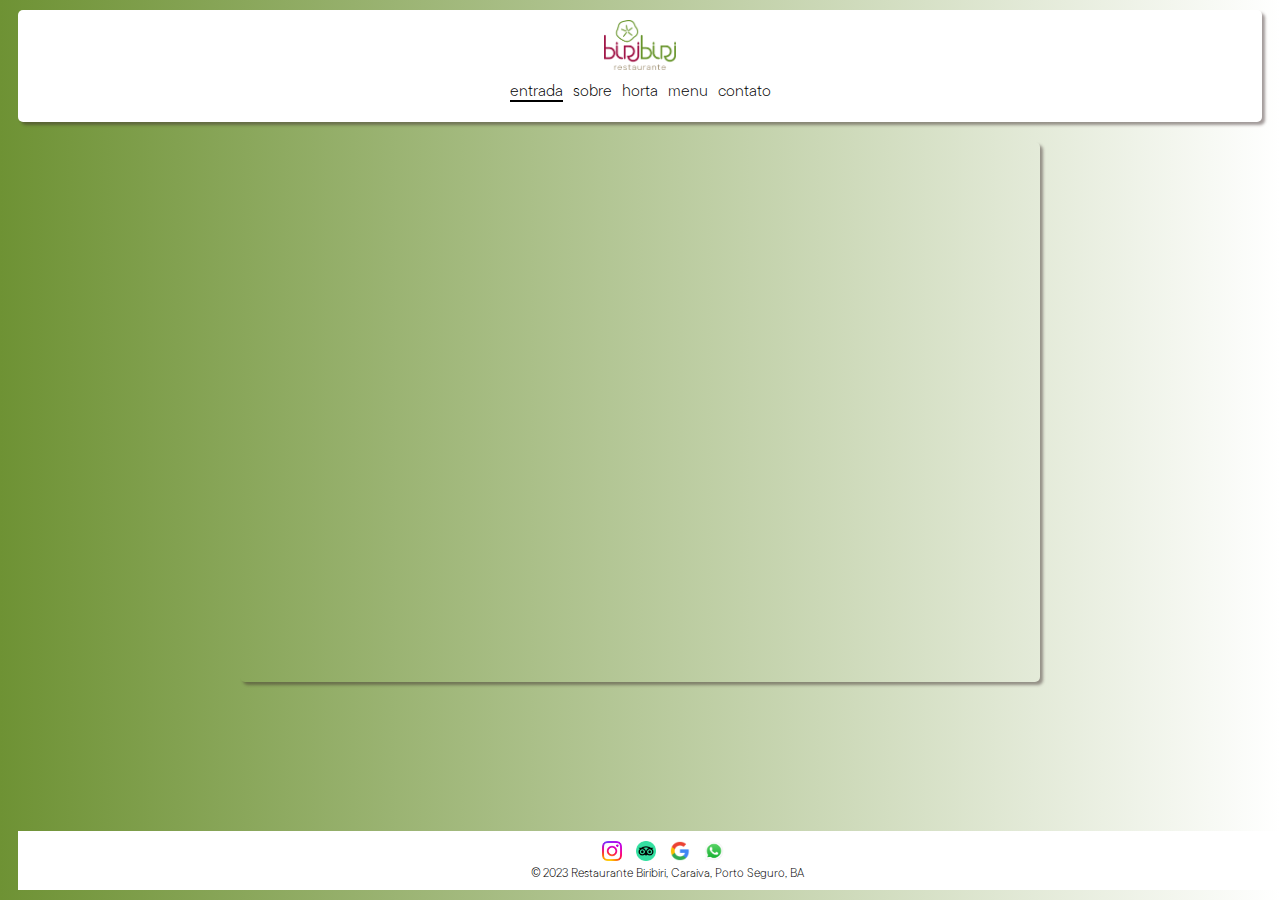
<file: index.html>
<!DOCTYPE html>
<html lang="pt-br">
<head>
    <meta charset="UTF-8">
    <meta name="viewport" content="width=device-width, initial-scale=1.0">
    <link rel="shortcut icon" href="img01.png" type="image/x-icon">
    <title>Restaurante Biribiri | Caraíva</title>
    <link rel="stylesheet" href="style.css">
    </head>
<body>
    <header>
        <img src="img06.png" alt="Restaurante Biribiri">
        <nav>
            <a href="index.html" class="ativa">entrada</a>
            <a href="indexsobre.html">sobre</a>
            <a href="indexhorta.html">horta</a>
            <a href="indexmenu.html">menu</a>
            <a href="indexcontato.html">contato</a>
        </nav>
    </header>
    <main>
        <div class="maps">
            <iframe src="https://www.google.com/maps/embed?pb=!4v1697313784203!6m8!1m7!1sCAoSLEFGMVFpcE16UUpfMUJoR2t0dWZhWDZqZ0R3bnFVcWgyUndSUDM2X3h6QXdn!2m2!1d-16.805305597026!2d-39.147418947083!3f331.9344807131514!4f1.9000514711856624!5f0.7820865974627469" width="800" height="600" style="border:0;" allowfullscreen="" loading="lazy" referrerpolicy="no-referrer-when-downgrade"></iframe>
        </div>
    </main>
    <footer>
        <a href="https://instagram.com/restaurantebiribiri" target="_blank" rel="external" class="logos"><img src="img03.png" alt="" width="20" height="20"></a>
        <a href="https://www.tripadvisor.com.br/Restaurant_Review-g1005978-d19726155-Reviews-Restaurante_Biribiri-Caraiva_Porto_Seguro_State_of_Bahia.html" target="_blank" rel="external" class="logos"><img src="img02.png" alt="" width="20" height="20"></a>
        <a href="https://www.google.com/maps/@-16.8052326,-39.1474574,3a,90y,0.45h,95.97t/data=!3m7!1e1!3m5!1sAF1QipNR64QS8qP4aSuyQGZn3oUhB7FbBimfVJFePpDm!2e10!3e12!7i6080!8i3040?entry=ttu" target="_blank" rel="external" class="logos"><img src="img04.png" alt="" width="20" height="20"></a>
        <a href="https://api.whatsapp.com/send/?phone=5573999251362&text=Ol%C3%A1%2C+poderia+me+enviar+o+card%C3%A1pio%2C+por+favor.&type=phone_number&app_absent=0" target="_blank" rel="external" class="logos"><img src="img05.png" alt="" width="20" height="20"></a>
        <p>&copy; 2023 Restaurante Biribiri, Caraiva, Porto Seguro, BA</p>
    </footer>
    </body>
</html>
</file>
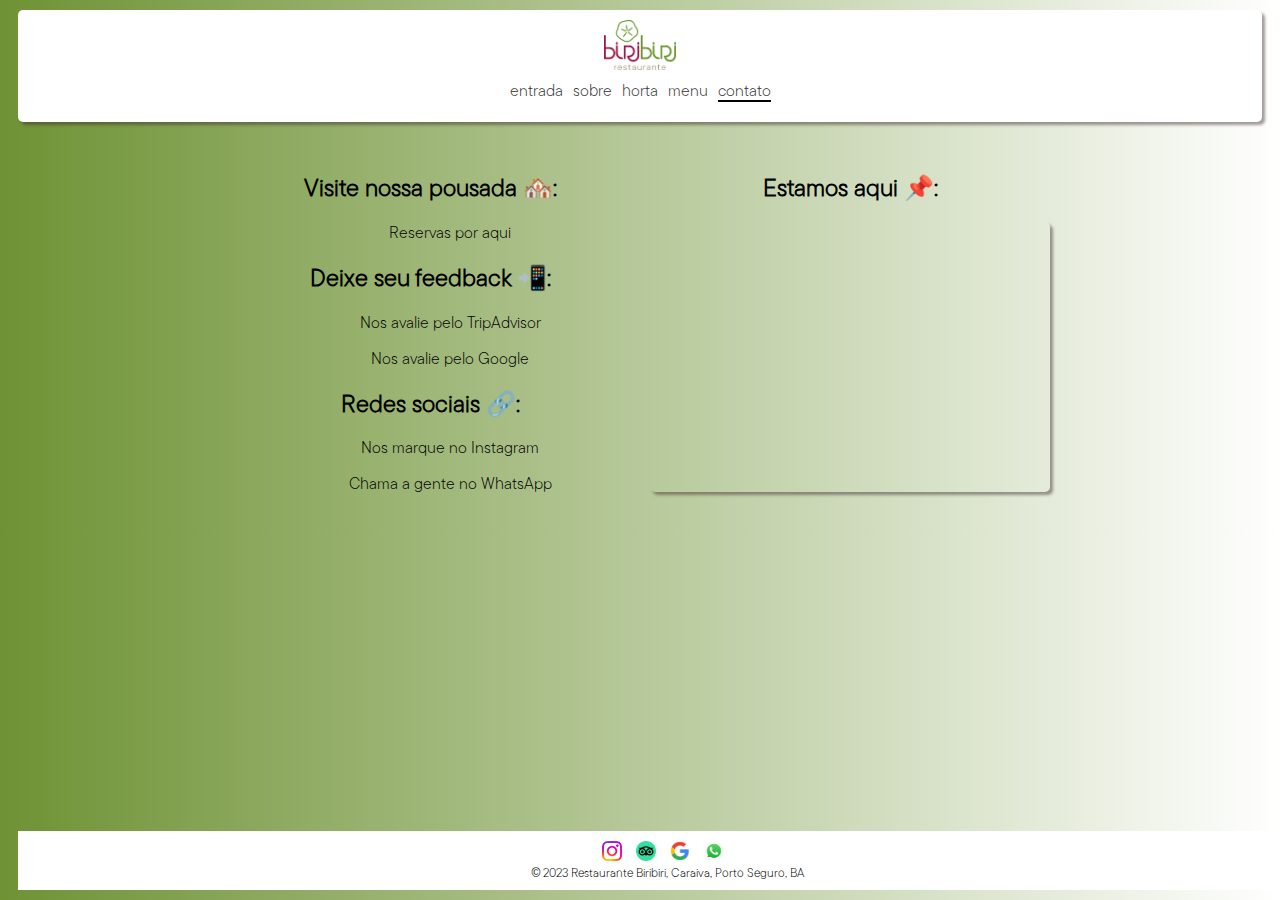
<file: indexcontato.html>
<!DOCTYPE html>
<html lang="pt-br">
<head>
    <meta charset="UTF-8">
    <meta name="viewport" content="width=device-width, initial-scale=1.0">
    <link rel="shortcut icon" href="img01.png" type="image/x-icon">
    <title>Restaurante Biribiri | Caraíva</title>
    <link rel="stylesheet" href="stylecontato.css">
</head>
<body>
    <header>
        <img src="img06.png" alt="Restaurante Biribiri">
        <nav>
            <a href="index.html">entrada</a>
            <a href="indexsobre.html">sobre</a>
            <a href="indexhorta.html">horta</a>
            <a href="indexmenu.html">menu</a>
            <a href="indexcontato.html" class="ativa">contato</a>
        </nav>
    </header>
    <main>
        <div class="grupo">
            <div class="paragrafo1">
                <h2>Visite nossa pousada 🏘️:</h2>
                <ul>Reservas por<a href="https://instagram.com/aldeiabiribiri" target="_blank" rel="external"> aqui</a></ul>
                <h2>Deixe seu feedback 📲:</h2>
                <ul>Nos avalie pelo <a href="https://www.tripadvisor.com.br/Restaurant_Review-g1005978-d19726155-Reviews-Restaurante_Biribiri-Caraiva_Porto_Seguro_State_of_Bahia.html" target="_blank" rel="external">TripAdvisor</a></ul>
                <ul>Nos avalie pelo <a href="https://www.google.com/maps/@-16.8052326,-39.1474574,3a,90y,0.45h,95.97t/data=!3m7!1e1!3m5!1sAF1QipNR64QS8qP4aSuyQGZn3oUhB7FbBimfVJFePpDm!2e10!3e12!7i6080!8i3040?entry=ttu" target="_blank" rel="external">Google</a></ul>
                <h2>Redes sociais 🔗:</h2>
                <ul>Nos marque no <a href="https://instagram.com/restaurantebiribiri" target="_blank" rel="external">Instagram</a></ul>
                <ul>Chama a gente no <a href="https://api.whatsapp.com/send/?phone=5573999251362&text=Ol%C3%A1%2C+poderia+me+enviar+o+card%C3%A1pio%2C+por+favor.&type=phone_number&app_absent=0" target="_blank" rel="external">WhatsApp</a></ul>
            </div>
            <div class="paragrafo">
                <h2>Estamos aqui 📌:</h2>
                <iframe class = "maps" src="https://www.google.com/maps/embed?pb=!4v1697501830113!6m8!1m7!1sCAoSLEFGMVFpcE16UUpfMUJoR2t0dWZhWDZqZ0R3bnFVcWgyUndSUDM2X3h6QXdn!2m2!1d-16.805305597026!2d-39.147418947083!3f331.93!4f1.9000000000000057!5f0.5970117501821992" width="400" height="270" style="border:0;" allowfullscreen="" loading="lazy" referrerpolicy="no-referrer-when-downgrade"></iframe>
            </div>
        </div>
        </main>
    <footer>
        <a href="https://instagram.com/restaurantebiribiri" target="_blank" rel="external" class="logos"><img src="img03.png" alt="" width="20" height="20"></a>
        <a href="https://www.tripadvisor.com.br/Restaurant_Review-g1005978-d19726155-Reviews-Restaurante_Biribiri-Caraiva_Porto_Seguro_State_of_Bahia.html" target="_blank" rel="external" class="logos"><img src="img02.png" alt="" width="20" height="20"></a>
        <a href="https://www.google.com/maps/@-16.8052326,-39.1474574,3a,90y,0.45h,95.97t/data=!3m7!1e1!3m5!1sAF1QipNR64QS8qP4aSuyQGZn3oUhB7FbBimfVJFePpDm!2e10!3e12!7i6080!8i3040?entry=ttu" target="_blank" rel="external" class="logos"><img src="img04.png" alt="" width="20" height="20"></a>
        <a href="https://api.whatsapp.com/send/?phone=5573999251362&text=Ol%C3%A1%2C+poderia+me+enviar+o+card%C3%A1pio%2C+por+favor.&type=phone_number&app_absent=0" target="_blank" rel="external" class="logos"><img src="img05.png" alt="" width="20" height="20"></a>
        <p>&copy; 2023 Restaurante Biribiri, Caraiva, Porto Seguro, BA</p>
    </footer>
    </body>
</html>
</file>
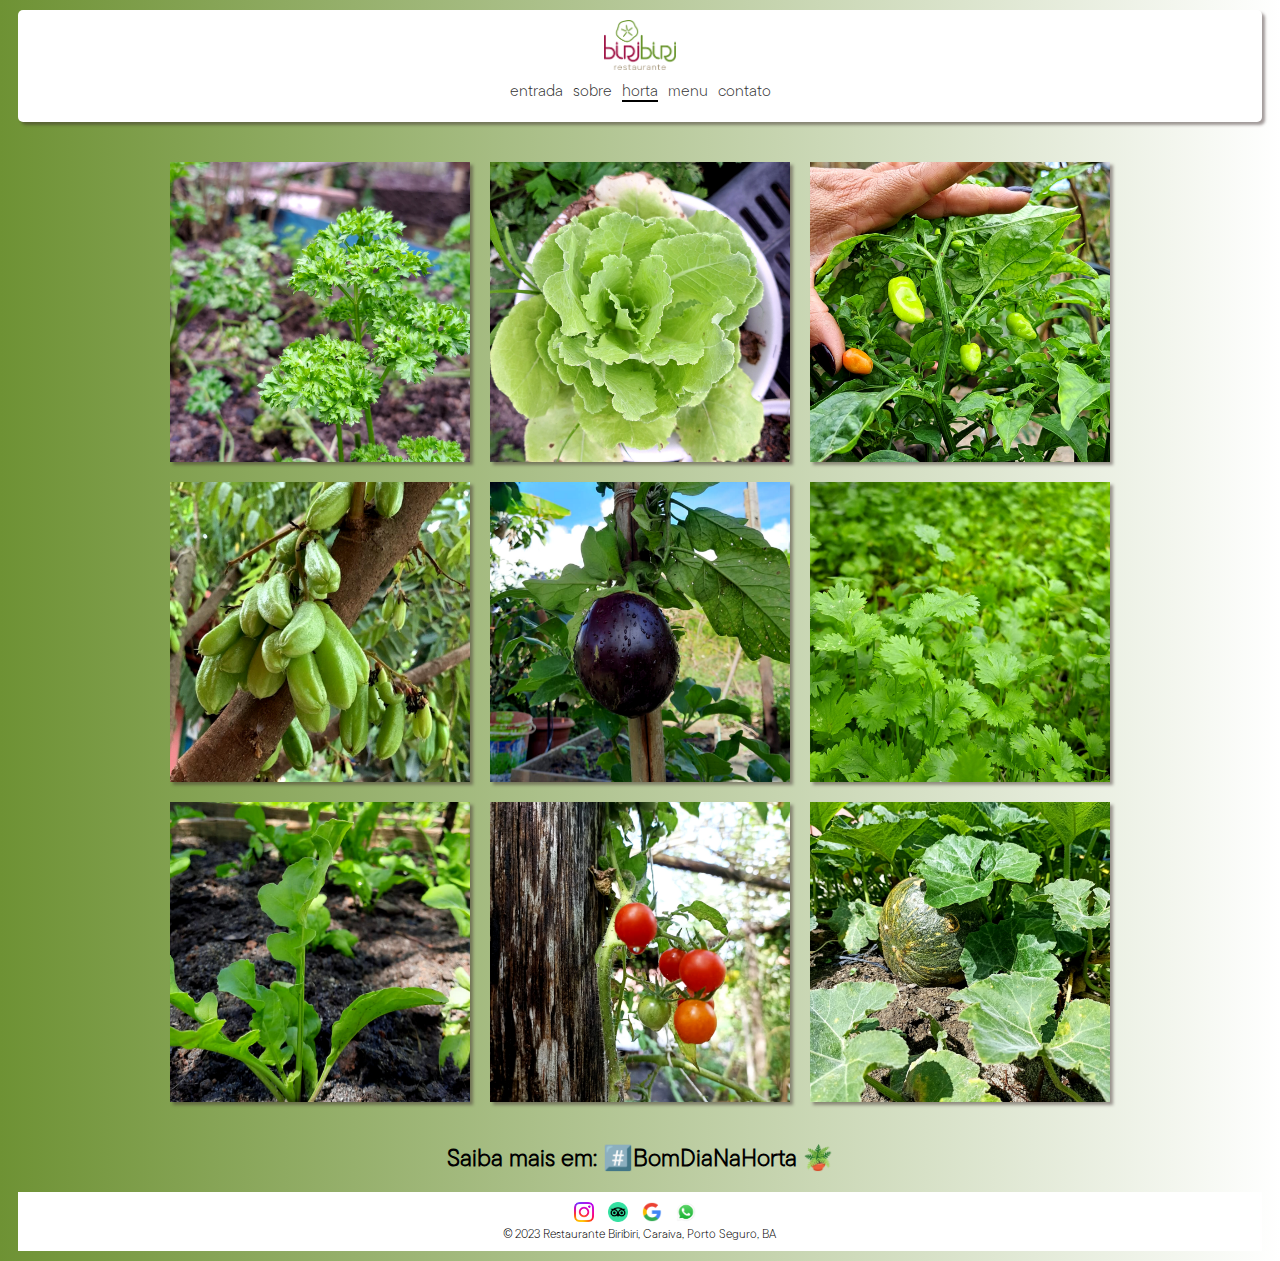
<file: indexhorta.html>
<!DOCTYPE html>
<html lang="pt-br">
<head>
    <meta charset="UTF-8">
    <meta name="viewport" content="width=device-width, initial-scale=1.0">
    <link rel="shortcut icon" href="img01.png" type="image/x-icon">
    <title>Restaurante Biribiri | Caraíva</title>
    <link rel="stylesheet" href="stylehorta.css">
</head>
<body>
    <header>
        <img src="img06.png" alt="Restaurante Biribiri">
        <nav>
            <a href="index.html">entrada </a>
            <a href="indexsobre.html">sobre</a>
            <a href="indexhorta.html" class="ativa">horta</a>
            <a href="indexmenu.html">menu</a>
            <a href="indexcontato.html">contato</a>
        </nav>
        </header>
    <main>
        <div class="img-total">
            <div class="img">
                <img src="img07.png" alt="Horta" width="300px" height="300px">
                <div class="leg">SALSA CRESPA <br> Presente no: Embelezamento do prato. <br> Usada principalmente para dar beleza aos pratos e participa dos temperos.</div>
            </div>
            <div class="img">
                <img src="img08.png" alt="Horta" width="300px" height="300px">
                <div class="leg">ALFACE <br> Presente na: Salada do dia, Salada Especial Biribiri e Salada Mar e Mar. <br> Cada folha foi cuidadosamente plantada e colhida pela Chef. Simone, garantindo que você esteja recebendo o melhor sabor.</div>
            </div>
            <div class="img">
                <img src="img09.png" alt="Horta" width="300px" height="300px">
                <div class="leg">PIMENTA DE CHEIRO <br> Presente na: Pimenta da casa e no tempero. <br> Usada principalmente para dar cheir na comida, a pimenta ainda faz parte da pimenta na sua mesa.</div>
            </div>
            <div class="img">
                <img src="img10.png" alt="Horta" width="300px" height="300px">
                <div class="leg">BIRIBIRI <br> Presente na: Pimenta, Moqueca e Drinks. <br> Sendo multifuncional, o Biribiri participa das pimentas, vai na sua moqueca e ainda pode fazer drink.</div>
            </div>
            <div class="img">
                <img src="img11.png" alt="Horta" width="300px" height="300px">
                <div class="leg">BERINJELA <br> Presente na: Pasta de Berinjela <br> Faz parte da nossa entrada vegetariana e esta sendo um sucesso por aqui com torradas ao lado.</div>
            </div>
            <div class="img">
                <img src="img12.png" alt="Horta" width="300px" height="300px">
                <div class="leg">COENTRO <br> Presente no: Tempero do seu prato. <br> Aquele tempero que jamais falta na cozinha da Bahia: o Coentro. Se faz presente no tempero da maioria dos pratos por aqui.</div>
            </div>
            <div class="img">
                <img src="img13.png" alt="Horta" width="300px" height="300px">
                <div class="leg">RÚCULA <br> Presente na: Salada fresca do Peixe com Ervas. <br> Nosso peixe com crosta de ervas acompanha uma salada fresca com a folha, tomate, manga e um molho da casa.</div>
            </div>
            <div class="img">
                <img src="img14.png" alt="Horta" width="300px" height="300px">
                <div class="leg">TOMATINHOS <br> Presente na: Salada do dia e no embelezamento do prato <br> Separado com muito cuidado, os tomates cerejas ajudam a embelezar ainda mais os pratos servidps.</div>
            </div>
            <div class="img">
                <img src="img15.png" alt="Horta" width="300px" height="300px">
                <div class="leg">ABÓBORA <br> Presente no: Camarão na Moranga. <br> A gente sabe, não é uma moanga, mas para mostrar nossa horta nós usamos a cabotian, que fica sensacional .</div>
            </div>
        </div>
    </main>
    <h1>Saiba mais em: <a href="https://www.instagram.com/stories/highlights/18045136240503242/" target="_blank" rel="external">#️⃣BomDiaNaHorta 🪴</a></h1>
    <footer>
        <a href="https://instagram.com/restaurantebiribiri" target="_blank" rel="external" class="logos"><img src="img03.png" alt="" width="20" height="20"></a>
        <a href="https://www.tripadvisor.com.br/Restaurant_Review-g1005978-d19726155-Reviews-Restaurante_Biribiri-Caraiva_Porto_Seguro_State_of_Bahia.html" target="_blank" rel="external" class="logos"><img src="img02.png" alt="" width="20" height="20"></a>
        <a href="https://www.google.com/maps/@-16.8052326,-39.1474574,3a,90y,0.45h,95.97t/data=!3m7!1e1!3m5!1sAF1QipNR64QS8qP4aSuyQGZn3oUhB7FbBimfVJFePpDm!2e10!3e12!7i6080!8i3040?entry=ttu" target="_blank" rel="external" class="logos"><img src="img04.png" alt="" width="20" height="20"></a>
        <a href="https://api.whatsapp.com/send/?phone=5573999251362&text=Ol%C3%A1%2C+poderia+me+enviar+o+card%C3%A1pio%2C+por+favor.&type=phone_number&app_absent=0" target="_blank" rel="external" class="logos"><img src="img05.png" alt="" width="20" height="20"></a>
        <p>&copy; 2023 Restaurante Biribiri, Caraiva, Porto Seguro, BA</p>
    </footer>
    </body>
</html>
</file>
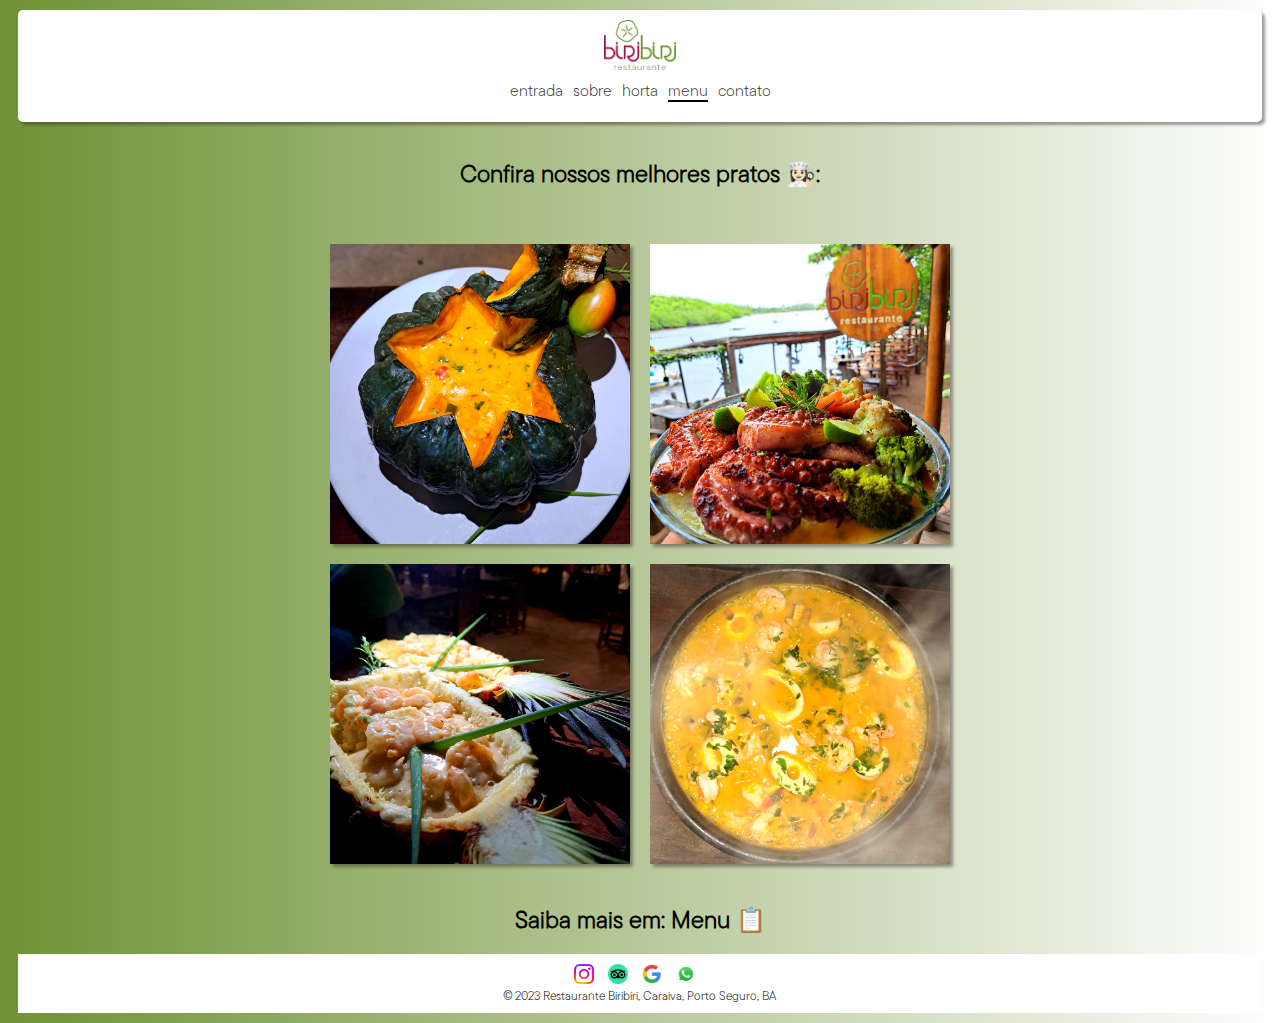
<file: indexmenu.html>
<!DOCTYPE html>
<html lang="pt-br">
<head>
    <meta charset="UTF-8">
    <meta name="viewport" content="width=device-width, initial-scale=1.0">
    <link rel="shortcut icon" href="img01.png" type="image/x-icon">
    <title>Restaurante Biribiri | Caraíva</title>
    <link rel="stylesheet" href="stylemenu.css">
</head>
<body>
    <header>
        <img src="img06.png" alt="Restaurante Biribiri">
        <nav>
            <a href="index.html">entrada</a>
            <a href="indexsobre.html">sobre</a>
            <a href="indexhorta.html">horta</a>
            <a href="indexmenu.html" class="ativa">menu</a>
            <a href="indexcontato.html">contato</a>
        </nav>
        </header>
        <div class="title">
            <h1>Confira nossos melhores pratos 👩🏻‍🍳:</h1>
        </div>
    <main>
        <div class="img-total">
            <div class="img">
                <img src="img19.png" alt="Prato" width="300px" height="300px">
                <div class="leg">CAMARÃO NA MORANGA <br> Arroz de coco, vinagrete, farofa de banana da terra</div>
            </div>
            <div class="img">
                <img src="img20.png" alt="Prato" width="300px" height="300px">
                <div class="leg">POLVO CUNHANTÃ <br> Arroz de coco, pure de batata, panache de legumes</div>
            </div>
            <div class="img">
                <img src="img21.png" alt="Prato" width="300px" height="300px">
                <div class="leg">CAMARÃO TROPICAL <br> Arroz, vinagrete de abacaxi</div>
            </div>
            <div class="img">
                <img src="img22.png" alt="Prato" width="300px" height="300px">
                <div class="leg">MOQUECA <br> Arroz, pirão, salada</div>
            </div>
        </div>
    </main>
    <h1>Saiba mais em: <a href="https://www.instagram.com/stories/highlights/17892799610886387/" target="_blank" rel="external">Menu 📋</a></h1>
    <footer>
        <a href="https://instagram.com/restaurantebiribiri" target="_blank" rel="external" class="logos"><img src="img03.png" alt="" width="20" height="20"></a>
        <a href="https://www.tripadvisor.com.br/Restaurant_Review-g1005978-d19726155-Reviews-Restaurante_Biribiri-Caraiva_Porto_Seguro_State_of_Bahia.html" target="_blank" rel="external" class="logos"><img src="img02.png" alt="" width="20" height="20"></a>
        <a href="https://www.google.com/maps/@-16.8052326,-39.1474574,3a,90y,0.45h,95.97t/data=!3m7!1e1!3m5!1sAF1QipNR64QS8qP4aSuyQGZn3oUhB7FbBimfVJFePpDm!2e10!3e12!7i6080!8i3040?entry=ttu" target="_blank" rel="external" class="logos"><img src="img04.png" alt="" width="20" height="20"></a>
        <a href="https://api.whatsapp.com/send/?phone=5573999251362&text=Ol%C3%A1%2C+poderia+me+enviar+o+card%C3%A1pio%2C+por+favor.&type=phone_number&app_absent=0" target="_blank" rel="external" class="logos"><img src="img05.png" alt="" width="20" height="20"></a>
        <p>&copy; 2023 Restaurante Biribiri, Caraiva, Porto Seguro, BA</p>
    </footer>
    </body>
</html>
</file>
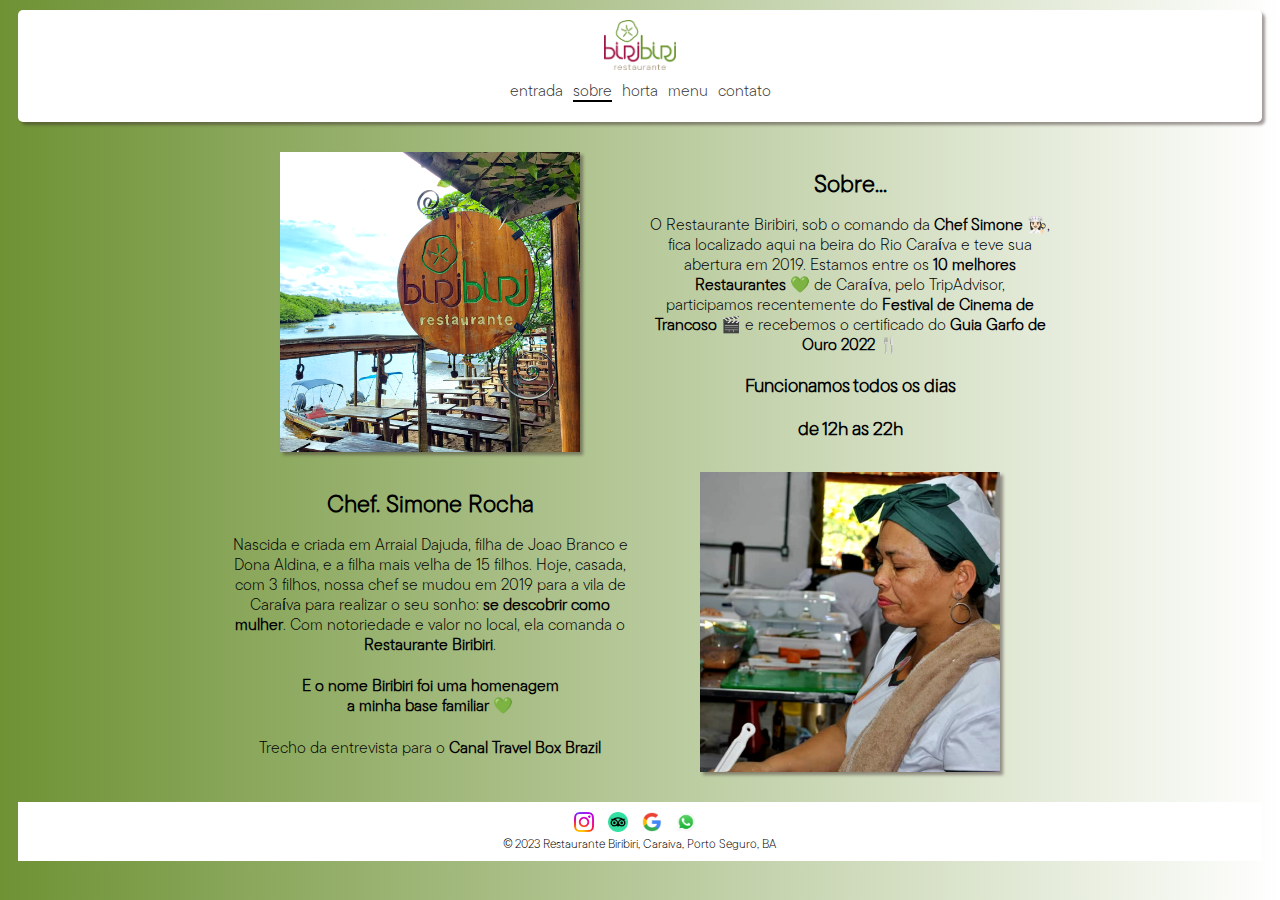
<file: indexsobre.html>
<!DOCTYPE html>
<html lang="pt-br">
<head>
    <meta charset="UTF-8">
    <meta name="viewport" content="width=device-width, initial-scale=1.0">
    <link rel="shortcut icon" href="img01.png" type="image/x-icon">
    <title>Restaurante Biribiri | Caraíva</title>
    <link rel="stylesheet" href="stylesobre.css">
</head>
<body>
    <header>
        <img src="img06.png" alt="Restaurante Biribiri">
        <nav>
            <a href="index.html">entrada</a>
            <a href="indexsobre.html" class="ativa">sobre</a>
            <a href="indexhorta.html">horta</a>
            <a href="indexmenu.html">menu</a>
            <a href="indexcontato.html">contato</a>
        </nav>
        </header>
    <main>
        <div class="container">
            <div class="boxx"><!--  #1 -->
                <img class = "img" src="img16.png" alt="Teste" width="300" height="300">
            </div>
            <div class="boxxx"><!--  #2 -->
                <h1>Chef. Simone Rocha</h1>
                <p>Nascida e criada em Arraial Dajuda, filha de Joao Branco e Dona Aldina, e a filha mais velha de 15 filhos. Hoje, casada, com 3 filhos, nossa chef se mudou em 2019 para a vila de Caraíva para realizar o seu sonho: <strong>se descobrir como mulher</strong>. Com notoriedade e valor no local, ela comanda o <strong>Restaurante Biribiri</strong>.</p>
                <h4>E o nome <strong>Biribiri</strong> foi uma homenagem <br>a minha <strong>base familiar</strong> 💚</h4>
                <p>Trecho da entrevista para o <a href="https://www.instagram.com/travelboxbrazil/" target="_blank" rel="external"><strong>Canal Travel Box Brazil</strong></a></p>
            </div>
        </div>
        <div class="container">
            <div class="box"><!--  #1 -->
                <h1>Sobre...</h1>
                <p>O Restaurante Biribiri, sob o comando da <strong>Chef Simone</strong> 👩🏻‍🍳, fica localizado aqui na beira do Rio Caraíva e teve sua abertura em 2019. Estamos entre os <strong><a href="https://www.tripadvisor.com.br/Restaurant_Review-g1005978-d19726155-Reviews-Restaurante_Biribiri-Caraiva_Porto_Seguro_State_of_Bahia.html" target="_blank" rel="external">10 melhores Restaurantes</a></strong> 💚 de Caraíva, pelo TripAdvisor, participamos recentemente do <strong><a href="https://www.instagram.com/p/Cw0pUywxtq2/" target="_blank" rel="external">Festival de Cinema de Trancoso</a></strong> 🎬 e recebemos o certificado do <strong><a href="https://www.instagram.com/p/Cy03UcKsOAc/" target="_blank" rel="external">Guia Garfo de Ouro 2022</a></strong> 🍴</p>
                <h3>Funcionamos todos os dias</h3>
                <h3>de 12h as 22h</h3>
            </div>
            <div class="boxx"><!--  #2 -->
                <img class = "img" src="img17.png" alt="Teste" width="300" height="300">
        </div>
        </main>
        <footer>
            <a href="https://instagram.com/restaurantebiribiri" target="_blank" rel="external" class="logos"><img src="img03.png" alt="" width="20" height="20"></a>
            <a href="https://www.tripadvisor.com.br/Restaurant_Review-g1005978-d19726155-Reviews-Restaurante_Biribiri-Caraiva_Porto_Seguro_State_of_Bahia.html" target="_blank" rel="external" class="logos"><img src="img02.png" alt="" width="20" height="20"></a>
            <a href="https://www.google.com/maps/@-16.8052326,-39.1474574,3a,90y,0.45h,95.97t/data=!3m7!1e1!3m5!1sAF1QipNR64QS8qP4aSuyQGZn3oUhB7FbBimfVJFePpDm!2e10!3e12!7i6080!8i3040?entry=ttu" target="_blank" rel="external" class="logos"><img src="img04.png" alt="" width="20" height="20"></a>
            <a href="https://api.whatsapp.com/send/?phone=5573999251362&text=Ol%C3%A1%2C+poderia+me+enviar+o+card%C3%A1pio%2C+por+favor.&type=phone_number&app_absent=0" target="_blank" rel="external" class="logos"><img src="img05.png" alt="" width="20" height="20"></a>
            <p>&copy; 2023 Restaurante Biribiri, Caraiva, Porto Seguro, BA</p>
        </footer>
        </body>
    </html>
</file>
<file: style.css>
@charset "UTF-8";
@font-face {
    font-family: 'TT-Commons';
    src: url('Fontspring-DEMO-tt_commons_pro_light.otf') format('opentype'),
}

body {
    font-family: TT-Commons, sans-serif;
    color: black;
    background-image: linear-gradient(to right, #6e9234, #fff);
    text-align: justify;
}

header {
    display: flex;
    justify-content: center;
    align-items: center;
    flex-direction: column;
    background-color: white;
    padding: 10px;
    margin: 10px;
    border-radius: 5px;
    box-shadow: 3px 3px 3px rgba(63, 47, 47, 0.479);
}

nav {
    gap: 10px;
    display: flex;
    justify-content: space-around;
    padding: 10px;
}

header img {
    height: 50px;
}

a {
    color: black;
    text-decoration: none;
}

a.logos {
    margin-right: 10px;
}

a:visited {
    color: black;
}

a:hover {
    color: #6e9234;
    
}

.ativa {
    border-bottom: 2px solid black; /* Isso cria uma linha preta embaixo do texto */
}

.maps {
    display: inline-block;
}

.maps iframe {
    border: 0;
    width: 80vw;
    height: 60vh;
    max-width: 800px;
    max-height: 600px;
    border-radius: 5px; 
    box-shadow: 3px 3px 3px rgba(63, 47, 47, 0.479);    
}

main {
    margin-top: 20px;
    margin-bottom: 20px;
    display: flex;
    justify-content: center;
    text-align: center;
}

footer {
    background-color: #ffffff;
    text-align: center;
    padding: 10px;
    margin: 10px;
    margin-top: 20px;
    position: fixed;
    width: 100%;
    bottom: 0;
}

footer > p {
    margin: 0px;
    font-size: 12px;
}
</file>
<file: stylecontato.css>
@charset "UTF-8";
@font-face {
    font-family: 'TT-Commons';
    src: url('Fontspring-DEMO-tt_commons_pro_light.otf') format('opentype'),
}

body {
    font-family: TT-Commons, sans-serif;
    color: black;
    background-image: linear-gradient(to right, #6e9234, #fff);
    text-align: justify;
}

header {
    display: flex;
    justify-content: center;
    align-items: center;
    flex-direction: column;
    background-color: white;
    padding: 10px;
    margin: 10px;
    border-radius: 5px;
    box-shadow: 3px 3px 3px rgba(63, 47, 47, 0.479);
}

nav {
    gap: 10px;
    display: flex;
    justify-content: space-around;
    padding: 10px;
}

nav a {
    text-decoration: none;
    color: #333;
    font-size: 16px;
}

header img {
    height: 50px;
}

h1 {
    font-size: 24px;
    text-align: center;
}

a {
    color: black;
    text-decoration: none;
}

a.logos {
    margin-right: 10px;
}

a:visited {
    color: black;
}

a:hover {
    color: #6e9234;
    
}

.ativa {
    border-bottom: 2px solid black; /* Isso cria uma linha preta embaixo do texto */
}

.maps {
    display: inline-block;
}

iframe {
    border: 0;
    border-radius: 5px; 
    box-shadow: 3px 3px 3px rgba(63, 47, 47, 0.479);  
}

main {
    margin-top: 20px;
    margin-bottom: 20px;
    display: flex;
    justify-content: center;
    text-align: justify;
}

.grupo {
    display: flex;
    justify-content: space-around;
}

.paragrafo, .paragrafo1 {
    flex: 1;
    padding: 10px;
    text-align: justify; 
    /* border: 1px solid rgba(63, 47, 47, 0.479); ; /* Visualizar limite */
    width: 400px;
    height: 350px;
    text-align: center;
}

footer {
    background-color: #ffffff;
    text-align: center;
    padding: 10px;
    margin: 10px;
    margin-top: 20px;
    position: fixed;
    width: 100%;
    bottom: 0;
}

footer > p {
    margin: 0px;
    font-size: 12px;
}
</file>
<file: stylehorta.css>
@charset "UTF-8";
@font-face {
    font-family: 'TT-Commons';
    src: url('Fontspring-DEMO-tt_commons_pro_light.otf') format('opentype'),
}

body {
    font-family: TT-Commons, sans-serif;
    color: black;
    background-image: linear-gradient(to right, #6e9234, #fff);
    text-align: justify;
}

header {
    display: flex;
    justify-content: center;
    align-items: center;
    flex-direction: column;
    background-color: white;
    padding: 10px;
    margin: 10px;
    border-radius: 5px;
    box-shadow: 3px 3px 3px rgba(63, 47, 47, 0.479);
}

nav {
    gap: 10px;
    display: flex;
    justify-content: space-around;
    padding: 10px;
}

nav a {
    text-decoration: none;
    color: #333;
    font-size: 16px;
}

header img {
    height: 50px;
}

h1 {
    font-size: 24px;
    text-align: center;
}

a {
    color: black;
    text-decoration: none;
}

a.logos {
    margin-right: 10px;
}

a:visited {
    color: black;
}

a:hover {
    color: #6e9234;
    
}

.ativa {
    border-bottom: 2px solid black;
}

.maps {
    display: flex;
    justify-content: center;
    align-items: center;
    height: 100vh; 
}

iframe {
    border: 0;
}

main {
    margin-top: 20px;
    margin-bottom: 20px;
    display: flex;
    justify-content: center;
    text-align: center;
}

.img-total {
    display: grid;
    grid-template-columns: repeat(3, 1fr);
    grid-gap: 20px;
    margin-top: 20px;
    margin-bottom: 20px;
}

.img {
    position: relative;
    display: flex;
    align-items: center;
    justify-content: center;
    overflow: hidden;
    border-radius: 0px; 
    box-shadow: 3px 3px 3px rgba(63, 47, 47, 0.479);
}

.img img {
    transition: filter 0.5s;
}

.img:hover img {
    filter: brightness(10%);
}

.leg {
    position: absolute;
    color: white;
    padding: 10px;
    visibility: hidden;
    opacity: 0;
    transition: visibility 0s, opacity 0.5s;
}

.img:hover .leg {
    visibility: visible;
    opacity: 1;
}

footer {
    background-color: #ffffff;
    text-align: center;
    padding: 10px;
    margin: 10px;
    margin-top: 20px;
    bottom: 0;
}

footer > p {
    margin: 0px;
    font-size: 12px;
}
</file>
<file: stylemenu.css>
@charset "UTF-8";
@font-face {
    font-family: 'TT-Commons';
    src: url('Fontspring-DEMO-tt_commons_pro_light.otf') format('opentype'),
}

body {
    font-family: TT-Commons, sans-serif;
    color: black;
    background-image: linear-gradient(to right, #6e9234, #fff);
    text-align: justify;
}

header {
    display: flex;
    justify-content: center;
    align-items: center;
    flex-direction: column;
    background-color: white;
    padding: 10px;
    margin: 10px;
    border-radius: 5px;
    box-shadow: 3px 3px 3px rgba(63, 47, 47, 0.479);
}

nav {
    gap: 10px;
    display: flex;
    justify-content: space-around;
    padding: 10px;
}

nav a {
    text-decoration: none;
    color: #333;
    font-size: 16px;
}

header img {
    height: 50px;
}

h1 {
    font-size: 24px;
    text-align: center;
}

a {
    color: black;
    text-decoration: none;
}

a.logos {
    margin-right: 10px;
}

a:visited {
    color: black;
}

a:hover {
    color: #6e9234;
    
}

.ativa {
    border-bottom: 2px solid black; /* Isso cria uma linha preta embaixo do texto */
}

.maps {
    display: flex;
    justify-content: center;
    align-items: center;
    height: 100vh; 
}

iframe {
    border: 0;
}

main {
    margin-top: 20px;
    margin-bottom: 20px;
    display: flex;
    justify-content: center;
    text-align: center;
}

.title, .title2 {
    display: grid;
    grid-template-columns: repeat(1, 1fr);
    grid-gap: 20px;
    margin-top: 20px;
    margin-bottom: 20px;
}

.img-total {
    display: grid;
    grid-template-columns: repeat(2, 1fr);
    grid-gap: 20px;
    margin-top: 20px;
    margin-bottom: 20px;
}

.img {
    position: relative;
    display: flex;
    align-items: center;
    justify-content: center;
    overflow: hidden;
    box-shadow: 3px 3px 3px rgba(63, 47, 47, 0.479);
}

.img img {
    transition: filter 0.5s;
}

.img:hover img {
    filter: brightness(10%);
}

.leg {
    position: absolute;
    color: white;
    padding: 10px;
    visibility: hidden;
    opacity: 0;
    transition: visibility 0s, opacity 0.5s;
}

.img:hover .leg {
    visibility: visible;
    opacity: 1;
}

h1 {
    clear: both;
}


input[type=email] {
    width: 300px;
    padding: 10px;
    margin: 5px;
    font-size: 16px;
    border: 1px solid #ffffff;
    border-radius: 5px;
}

input[type=submit] {
    padding: 10px 15px;
    font-size: 16px;
    background-color: #6e9234;
    color: white;
    border: none;
    border-radius: 5px;
    cursor: pointer;
}

input[type=submit]:hover {
    background-color: #2a3814;
}

form {
    text-align: center;
  }

  footer {
    background-color: #ffffff;
    text-align: center;
    padding: 10px;
    margin: 10px;
    margin-top: 20px;
    bottom: 0;
}

footer > p {
    margin: 0px;
    font-size: 12px;
}
</file>
<file: stylesobre.css>
@charset "UTF-8";
@font-face {
    font-family: 'TT-Commons';
    src: url('Fontspring-DEMO-tt_commons_pro_light.otf') format('opentype'),
}

body {
    font-family: TT-Commons, sans-serif;
    color: black;
    background-image: linear-gradient(to right, #6e9234, #fff);
    text-align: justify;
}

header {
    display: flex;
    justify-content: center;
    align-items: center;
    flex-direction: column;
    background-color: white;
    padding: 10px;
    margin: 10px;
    border-radius: 5px;
    box-shadow: 3px 3px 3px rgba(63, 47, 47, 0.479);
}

nav {
    gap: 10px;
    display: flex;
    justify-content: space-around;
    padding: 10px;
}

nav a {
    text-decoration: none;
    color: #333;
    font-size: 16px;
}

header img {
    height: 50px;
}

h1 {
    font-size: 24px;
    text-align: center;
}

a {
    color: black;
    text-decoration: none;
}

a.logos {
    margin-right: 10px;
}

a:visited {
    color: black;
}

a:hover {
    color: #6e9234;
    
}

.ativa {
    border-bottom: 2px solid black; /* Isso cria uma linha preta embaixo do texto */
}

.maps {
    display: flex;
    justify-content: center;
    align-items: center;
    height: 100vh; 
}

iframe {
    border: 0;
}

main {
    margin-top: 20px;
    margin-bottom: 20px;
    display: flex;
    justify-content: center;
    text-align: center;
}

.container {
    justify-content: space-around;
    align-items: center;
    justify-content: center;
}

.img {
    border-radius: 0px; 
    box-shadow: 3px 3px 3px rgba(63, 47, 47, 0.479); 
}

.boxx, .box, .boxxx {
    flex: 1;
    padding: 10px;
    text-align: justify; 
    width: 400px;
    height: 300px;
    text-align: center;
}

footer {
    background-color: #ffffff;
    text-align: center;
    padding: 10px;
    margin: 10px;
    margin-top: 20px;
    bottom: 0;
}

footer > p {
    margin: 0px;
    font-size: 12px;
}
</file>
